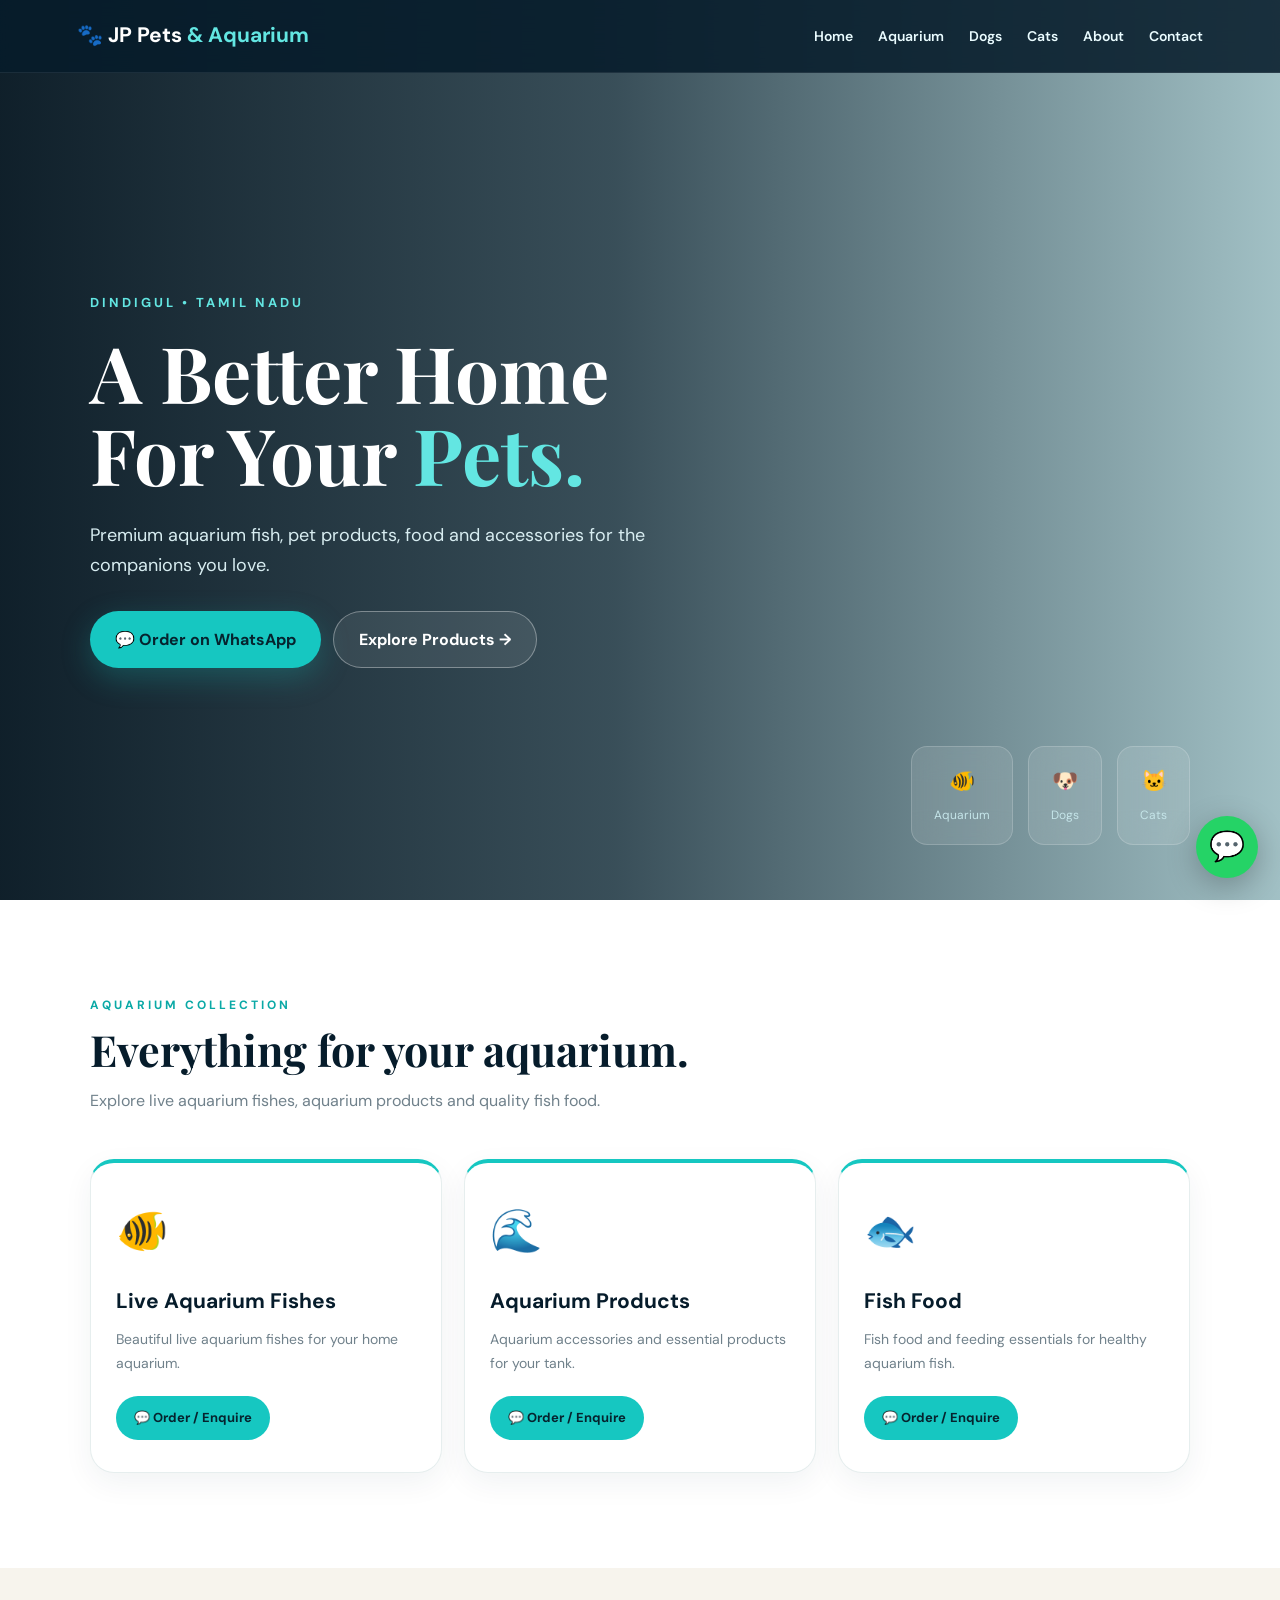
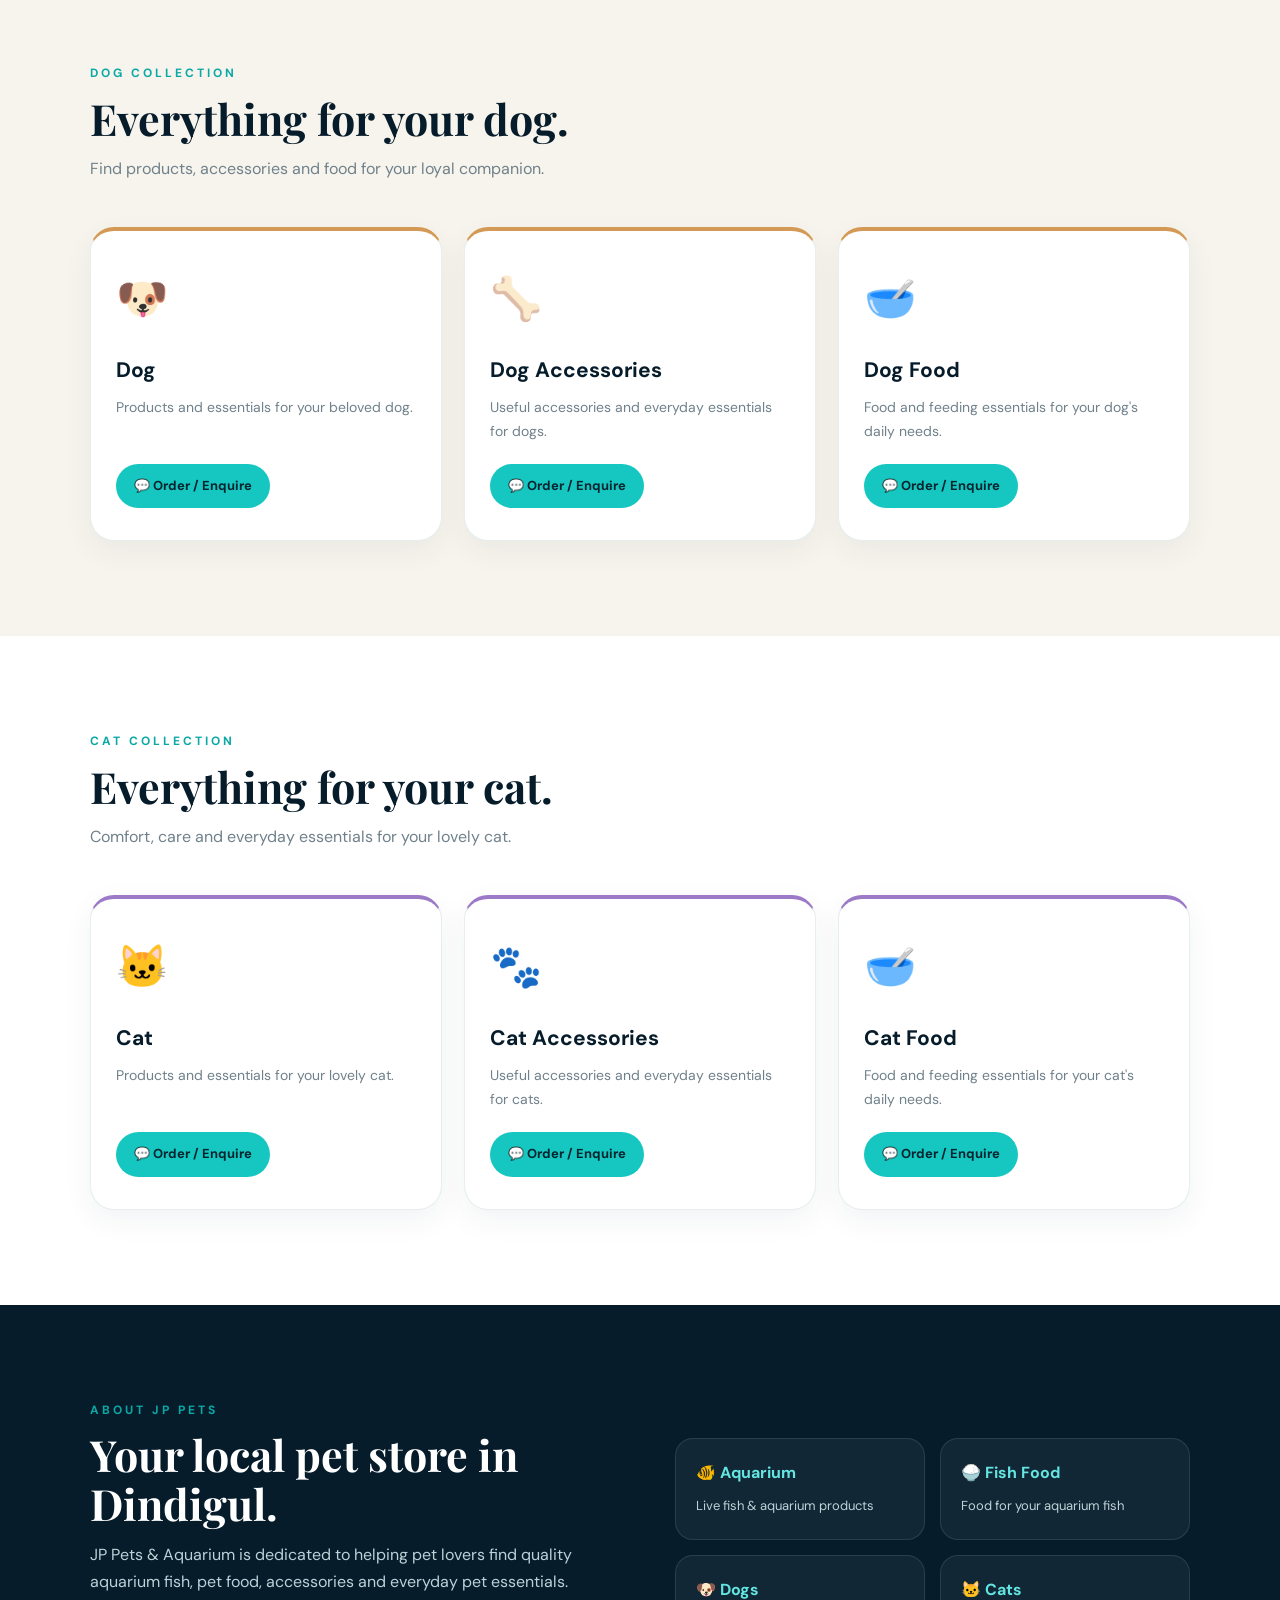
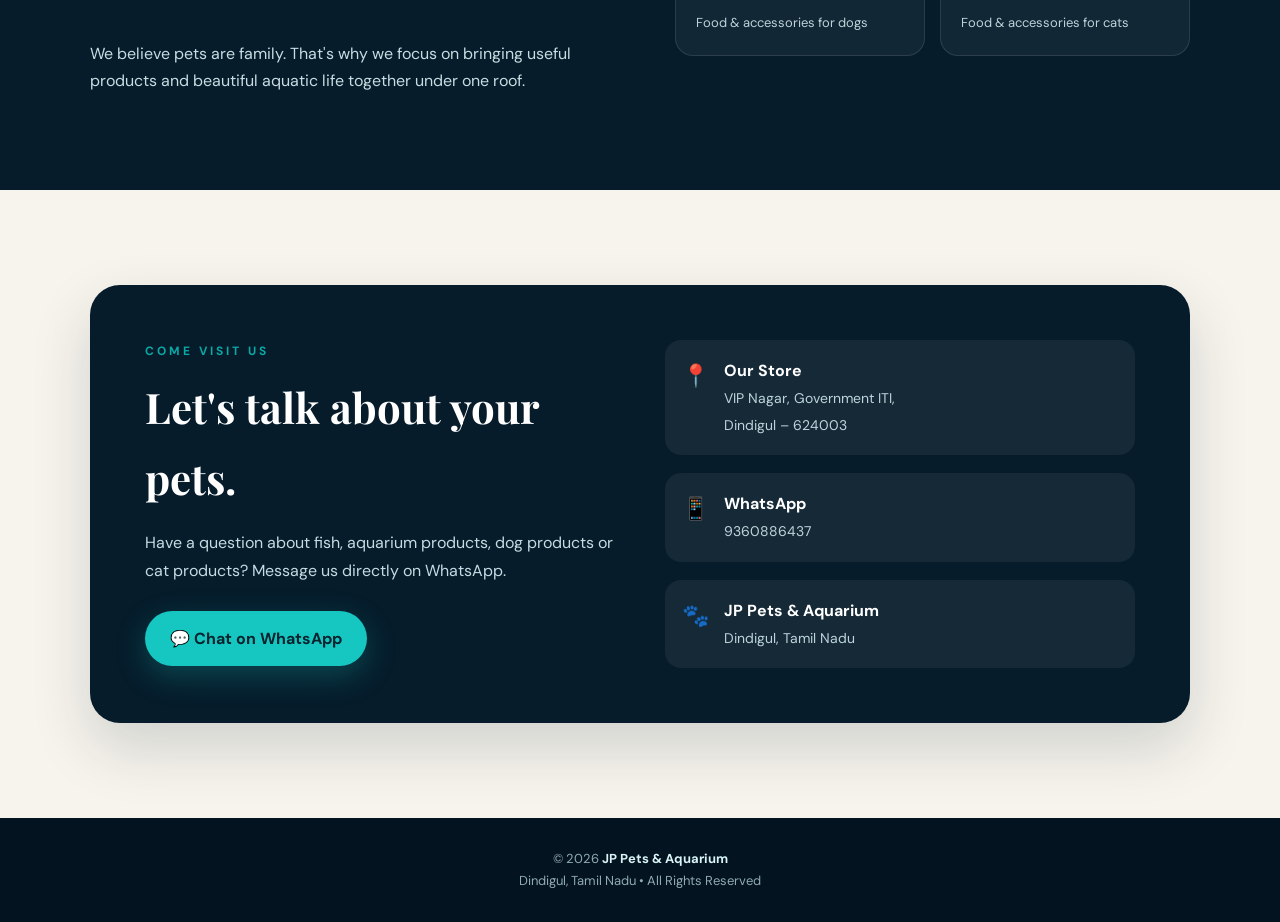
<file: docs/index.html>
<!DOCTYPE html>
<html lang="en">
<head>
<meta charset="UTF-8">
<meta name="viewport" content="width=device-width, initial-scale=1.0">

<title>JP Pets & Aquarium | Dindigul</title>

<link rel="preconnect" href="https://fonts.googleapis.com">
<link rel="preconnect" href="https://fonts.gstatic.com" crossorigin>
<link href="https://fonts.googleapis.com/css2?family=DM+Sans:wght@400;500;600;700&family=Playfair+Display:wght@600;700&display=swap" rel="stylesheet">

<style>

*{
    margin:0;
    padding:0;
    box-sizing:border-box;
    scroll-behavior:smooth;
}

:root{
    --navy:#061c2b;
    --deep:#082b3d;
    --aqua:#16c7c1;
    --cyan:#63e6e2;
    --cream:#f7f4ed;
    --white:#ffffff;
    --text:#173344;
    --muted:#70818b;
}

body{
    font-family:"DM Sans",sans-serif;
    color:var(--text);
    background:#f8fbfc;
    line-height:1.7;
}

header{
    position:fixed;
    top:0;
    left:0;
    width:100%;
    z-index:1000;
    padding:18px 6%;
    background:rgba(6,28,43,.88);
    backdrop-filter:blur(18px);
    border-bottom:1px solid rgba(255,255,255,.08);
}

nav{
    max-width:1250px;
    margin:auto;
    display:flex;
    justify-content:space-between;
    align-items:center;
}

.logo{
    color:white;
    font-size:21px;
    font-weight:700;
}

.logo span{
    color:var(--cyan);
}

nav ul{
    display:flex;
    gap:25px;
    list-style:none;
}

nav a{
    color:#eafcff;
    text-decoration:none;
    font-size:14px;
    font-weight:600;
    transition:.3s;
}

nav a:hover{
    color:var(--cyan);
}

/* HERO */

.hero{
    min-height:100vh;
    display:flex;
    align-items:center;
    position:relative;
    overflow:hidden;
    padding:140px 7% 80px;
    color:white;

    background:
    linear-gradient(90deg,
    rgba(3,20,31,.95) 0%,
    rgba(3,30,43,.78) 48%,
    rgba(0,83,94,.35) 100%),
    url("https://images.unsplash.com/photo-1544551763-46a013bb70d5?auto=format&fit=crop&w=1800&q=85");

    background-size:cover;
    background-position:center;
}

.hero-content{
    max-width:760px;
    position:relative;
    z-index:2;
}

.small-title{
    color:var(--cyan);
    text-transform:uppercase;
    letter-spacing:3px;
    font-size:13px;
    font-weight:700;
    margin-bottom:18px;
}

.hero h1{
    font-family:"Playfair Display",serif;
    font-size:clamp(45px,7vw,78px);
    line-height:1.05;
    margin-bottom:24px;
}

.hero h1 span{
    color:var(--cyan);
}

.hero p{
    color:#d8edf1;
    font-size:18px;
    max-width:620px;
    margin-bottom:30px;
}

.buttons{
    display:flex;
    flex-wrap:wrap;
    gap:12px;
}

.btn{
    display:inline-flex;
    align-items:center;
    justify-content:center;
    padding:14px 25px;
    border-radius:50px;
    text-decoration:none;
    font-weight:700;
    transition:.3s;
}

.btn-primary{
    background:var(--aqua);
    color:#06232e;
    box-shadow:0 10px 30px rgba(22,199,193,.25);
}

.btn-primary:hover{
    transform:translateY(-4px);
}

.btn-light{
    border:1px solid rgba(255,255,255,.35);
    color:white;
    background:rgba(255,255,255,.08);
}

.btn-light:hover{
    background:white;
    color:var(--navy);
}

/* STATS */

.stats{
    position:absolute;
    right:7%;
    bottom:55px;
    display:flex;
    gap:15px;
    z-index:3;
}

.stat{
    padding:17px 22px;
    background:rgba(255,255,255,.1);
    border:1px solid rgba(255,255,255,.18);
    backdrop-filter:blur(15px);
    border-radius:16px;
    text-align:center;
}

.stat strong{
    display:block;
    color:white;
    font-size:21px;
}

.stat span{
    color:#c5e5e9;
    font-size:12px;
}

/* SECTIONS */

section{
    padding:95px 7%;
}

.container{
    max-width:1250px;
    margin:auto;
}

.section-head{
    max-width:700px;
    margin-bottom:45px;
}

.eyebrow{
    color:#0aa9a6;
    font-size:12px;
    text-transform:uppercase;
    letter-spacing:3px;
    font-weight:700;
    margin-bottom:10px;
}

.section-head h2{
    font-family:"Playfair Display",serif;
    color:var(--navy);
    font-size:43px;
    line-height:1.15;
    margin-bottom:12px;
}

.section-head p{
    color:var(--muted);
}

/* CATEGORY SECTIONS */

.category-section{
    background:var(--cream);
}

.category-section:nth-of-type(even){
    background:#ffffff;
}

.category-grid{
    display:grid;
    grid-template-columns:repeat(3,1fr);
    gap:22px;
}

.category-card{
    background:white;
    padding:32px 25px;
    border-radius:24px;
    border:1px solid #e6eeee;
    box-shadow:0 10px 30px rgba(8,43,61,.06);
    transition:.35s;
}

.category-card:hover{
    transform:translateY(-8px);
    box-shadow:0 20px 45px rgba(8,43,61,.12);
}

.category-icon{
    font-size:42px;
    margin-bottom:18px;
}

.category-card h3{
    color:var(--navy);
    font-size:21px;
    margin-bottom:8px;
}

.category-card p{
    color:var(--muted);
    font-size:14px;
    min-height:48px;
    margin-bottom:20px;
}

.order-btn{
    display:inline-flex;
    align-items:center;
    justify-content:center;
    padding:11px 18px;
    border-radius:30px;
    background:var(--aqua);
    color:#06232e;
    text-decoration:none;
    font-weight:700;
    font-size:13px;
    transition:.3s;
}

.order-btn:hover{
    transform:translateY(-3px);
}

/* AQUARIUM */

.aquarium{
    background:linear-gradient(180deg,#e9fbfc,#ffffff);
}

.aquarium .category-card{
    border-top:4px solid #16c7c1;
}

/* DOG */

.dogs{
    background:#f7f4ed;
}

.dogs .category-card{
    border-top:4px solid #d49a55;
}

/* CAT */

.cats{
    background:#f5f3fa;
}

.cats .category-card{
    border-top:4px solid #9c7ac7;
}

/* ABOUT */

.about{
    background:var(--navy);
    color:white;
}

.about-grid{
    display:grid;
    grid-template-columns:1fr 1fr;
    gap:70px;
    align-items:center;
}

.about .section-head h2{
    color:white;
}

.about .section-head p{
    color:#bad2d8;
}

.about-text{
    color:#c7dde2;
    font-size:16px;
}

.highlights{
    display:grid;
    grid-template-columns:1fr 1fr;
    gap:15px;
}

.highlight{
    padding:20px;
    border:1px solid rgba(255,255,255,.1);
    background:rgba(255,255,255,.05);
    border-radius:18px;
}

.highlight strong{
    color:var(--cyan);
    display:block;
    margin-bottom:5px;
}

.highlight span{
    color:#bdd3d8;
    font-size:13px;
}

/* CONTACT */

.contact{
    background:var(--cream);
}

.contact-box{
    background:var(--navy);
    border-radius:30px;
    padding:55px;
    color:white;
    display:grid;
    grid-template-columns:1fr 1fr;
    gap:50px;
    align-items:center;
    box-shadow:0 25px 60px rgba(6,28,43,.16);
}

.contact-box h2{
    font-family:"Playfair Display",serif;
    font-size:42px;
    margin-bottom:15px;
}

.contact-box p{
    color:#c4dce1;
}

.contact-details{
    display:grid;
    gap:18px;
}

.detail{
    display:flex;
    gap:15px;
    align-items:flex-start;
    padding:17px;
    border-radius:16px;
    background:rgba(255,255,255,.06);
}

.detail-icon{
    font-size:22px;
}

.detail strong{
    display:block;
    color:white;
}

.detail span{
    color:#bcd5da;
    font-size:14px;
}

/* FOOTER */

footer{
    background:#03131f;
    color:#8faab2;
    text-align:center;
    padding:30px 20px;
    font-size:13px;
}

footer strong{
    color:#d9f5f7;
}

/* WHATSAPP */

.whatsapp-float{
    position:fixed;
    right:22px;
    bottom:22px;
    width:62px;
    height:62px;
    border-radius:50%;
    display:flex;
    align-items:center;
    justify-content:center;
    background:#25d366;
    color:white;
    text-decoration:none;
    font-size:29px;
    box-shadow:0 8px 30px rgba(0,0,0,.25);
    z-index:2000;
}

/* MOBILE */

@media(max-width:900px){

    nav ul{
        display:none;
    }

    .stats{
        display:none;
    }

    .category-grid{
        grid-template-columns:1fr 1fr;
    }

    .about-grid,
    .contact-box{
        grid-template-columns:1fr;
    }
}

@media(max-width:600px){

    section{
        padding:70px 5%;
    }

    .hero{
        min-height:100vh;
    }

    .hero h1{
        font-size:46px;
    }

    .hero p{
        font-size:16px;
    }

    .buttons{
        flex-direction:column;
        align-items:stretch;
    }

    .btn{
        text-align:center;
    }

    .section-head h2{
        font-size:35px;
    }

    .category-grid{
        grid-template-columns:1fr;
    }

    .about-grid{
        gap:30px;
    }

    .contact-box{
        padding:35px 22px;
    }

    .contact-box h2{
        font-size:35px;
    }

    .highlights{
        grid-template-columns:1fr;
    }
}

</style>
</head>

<body>

<!-- HEADER -->

<header>
<nav>

<div class="logo">🐾 JP Pets <span>& Aquarium</span></div>

<ul>
<li><a href="#home">Home</a></li>
<li><a href="#aquarium">Aquarium</a></li>
<li><a href="#dogs">Dogs</a></li>
<li><a href="#cats">Cats</a></li>
<li><a href="#about">About</a></li>
<li><a href="#contact">Contact</a></li>
</ul>

</nav>
</header>


<!-- HERO -->

<section class="hero" id="home">

<div class="hero-content">

<div class="small-title">
Dindigul • Tamil Nadu
</div>

<h1>
A Better Home<br>
For Your <span>Pets.</span>
</h1>

<p>
Premium aquarium fish, pet products, food and accessories
for the companions you love.
</p>

<div class="buttons">

<a class="btn btn-primary"
href="https://wa.me/919360886437">
💬 Order on WhatsApp
</a>

<a class="btn btn-light"
href="#aquarium">
Explore Products →
</a>

</div>

</div>

<div class="stats">

<div class="stat">
<strong>🐠</strong>
<span>Aquarium</span>
</div>

<div class="stat">
<strong>🐶</strong>
<span>Dogs</span>
</div>

<div class="stat">
<strong>🐱</strong>
<span>Cats</span>
</div>

</div>

</section>


<!-- AQUARIUM -->

<section class="category-section aquarium" id="aquarium">

<div class="container">

<div class="section-head">

<div class="eyebrow">Aquarium Collection</div>

<h2>
Everything for your aquarium.
</h2>

<p>
Explore live aquarium fishes, aquarium products
and quality fish food.
</p>

</div>


<div class="category-grid">

<div class="category-card">

<div class="category-icon">🐠</div>

<h3>Live Aquarium Fishes</h3>

<p>
Beautiful live aquarium fishes for your home aquarium.
</p>

<a class="order-btn"
href="https://wa.me/919360886437?text=Hi%20JP%20Pets%2C%20I%20am%20interested%20in%20Live%20Aquarium%20Fishes">
💬 Order / Enquire
</a>

</div>


<div class="category-card">

<div class="category-icon">🌊</div>

<h3>Aquarium Products</h3>

<p>
Aquarium accessories and essential products for your tank.
</p>

<a class="order-btn"
href="https://wa.me/919360886437?text=Hi%20JP%20Pets%2C%20I%20am%20interested%20in%20Aquarium%20Products">
💬 Order / Enquire
</a>

</div>


<div class="category-card">

<div class="category-icon">🐟</div>

<h3>Fish Food</h3>

<p>
Fish food and feeding essentials for healthy aquarium fish.
</p>

<a class="order-btn"
href="https://wa.me/919360886437?text=Hi%20JP%20Pets%2C%20I%20am%20interested%20in%20Fish%20Food">
💬 Order / Enquire
</a>

</div>

</div>

</div>

</section>


<!-- DOGS -->

<section class="category-section dogs" id="dogs">

<div class="container">

<div class="section-head">

<div class="eyebrow">Dog Collection</div>

<h2>
Everything for your dog.
</h2>

<p>
Find products, accessories and food for your loyal companion.
</p>

</div>


<div class="category-grid">

<div class="category-card">

<div class="category-icon">🐶</div>

<h3>Dog</h3>

<p>
Products and essentials for your beloved dog.
</p>

<a class="order-btn"
href="https://wa.me/919360886437?text=Hi%20JP%20Pets%2C%20I%20am%20interested%20in%20Dog%20products">
💬 Order / Enquire
</a>

</div>


<div class="category-card">

<div class="category-icon">🦴</div>

<h3>Dog Accessories</h3>

<p>
Useful accessories and everyday essentials for dogs.
</p>

<a class="order-btn"
href="https://wa.me/919360886437?text=Hi%20JP%20Pets%2C%20I%20am%20interested%20in%20Dog%20Accessories">
💬 Order / Enquire
</a>

</div>


<div class="category-card">

<div class="category-icon">🥣</div>

<h3>Dog Food</h3>

<p>
Food and feeding essentials for your dog's daily needs.
</p>

<a class="order-btn"
href="https://wa.me/919360886437?text=Hi%20JP%20Pets%2C%20I%20am%20interested%20in%20Dog%20Food">
💬 Order / Enquire
</a>

</div>

</div>

</div>

</section>


<!-- CATS -->

<section class="category-section cats" id="cats">

<div class="container">

<div class="section-head">

<div class="eyebrow">Cat Collection</div>

<h2>
Everything for your cat.
</h2>

<p>
Comfort, care and everyday essentials for your lovely cat.
</p>

</div>


<div class="category-grid">

<div class="category-card">

<div class="category-icon">🐱</div>

<h3>Cat</h3>

<p>
Products and essentials for your lovely cat.
</p>

<a class="order-btn"
href="https://wa.me/919360886437?text=Hi%20JP%20Pets%2C%20I%20am%20interested%20in%20Cat%20products">
💬 Order / Enquire
</a>

</div>


<div class="category-card">

<div class="category-icon">🐾</div>

<h3>Cat Accessories</h3>

<p>
Useful accessories and everyday essentials for cats.
</p>

<a class="order-btn"
href="https://wa.me/919360886437?text=Hi%20JP%20Pets%2C%20I%20am%20interested%20in%20Cat%20Accessories">
💬 Order / Enquire
</a>

</div>


<div class="category-card">

<div class="category-icon">🥣</div>

<h3>Cat Food</h3>

<p>
Food and feeding essentials for your cat's daily needs.
</p>

<a class="order-btn"
href="https://wa.me/919360886437?text=Hi%20JP%20Pets%2C%20I%20am%20interested%20in%20Cat%20Food">
💬 Order / Enquire
</a>

</div>

</div>

</div>

</section>


<!-- ABOUT -->

<section class="about" id="about">

<div class="container">

<div class="about-grid">

<div>

<div class="section-head">

<div class="eyebrow">About JP Pets</div>

<h2>
Your local pet store in Dindigul.
</h2>

<p>
JP Pets & Aquarium is dedicated to helping pet lovers
find quality aquarium fish, pet food, accessories
and everyday pet essentials.
</p>

</div>

<div class="about-text">
We believe pets are family. That's why we focus on
bringing useful products and beautiful aquatic life
together under one roof.
</div>

</div>


<div class="highlights">

<div class="highlight">
<strong>🐠 Aquarium</strong>
<span>Live fish & aquarium products</span>
</div>

<div class="highlight">
<strong>🍚 Fish Food</strong>
<span>Food for your aquarium fish</span>
</div>

<div class="highlight">
<strong>🐶 Dogs</strong>
<span>Food & accessories for dogs</span>
</div>

<div class="highlight">
<strong>🐱 Cats</strong>
<span>Food & accessories for cats</span>
</div>

</div>

</div>

</div>

</section>


<!-- CONTACT -->

<section class="contact" id="contact">

<div class="container">

<div class="contact-box">

<div>

<div class="eyebrow">Come Visit Us</div>

<h2>
Let's talk about your pets.
</h2>

<p>
Have a question about fish, aquarium products,
dog products or cat products?
Message us directly on WhatsApp.
</p>

<br>

<a class="btn btn-primary"
href="https://wa.me/919360886437">
💬 Chat on WhatsApp
</a>

</div>


<div class="contact-details">

<div class="detail">

<div class="detail-icon">📍</div>

<div>
<strong>Our Store</strong>
<span>
VIP Nagar, Government ITI,<br>
Dindigul – 624003
</span>
</div>

</div>


<div class="detail">

<div class="detail-icon">📱</div>

<div>
<strong>WhatsApp</strong>
<span>9360886437</span>
</div>

</div>


<div class="detail">

<div class="detail-icon">🐾</div>

<div>
<strong>JP Pets & Aquarium</strong>
<span>Dindigul, Tamil Nadu</span>
</div>

</div>

</div>

</div>

</div>

</section>


<!-- FOOTER -->

<footer>

<p>
© 2026 <strong>JP Pets & Aquarium</strong>
</p>

<p>
Dindigul, Tamil Nadu • All Rights Reserved
</p>

</footer>


<!-- FLOATING WHATSAPP -->

<a class="whatsapp-float"
href="https://wa.me/919360886437"
aria-label="WhatsApp">
💬
</a>

</body>
</html>
</file>
